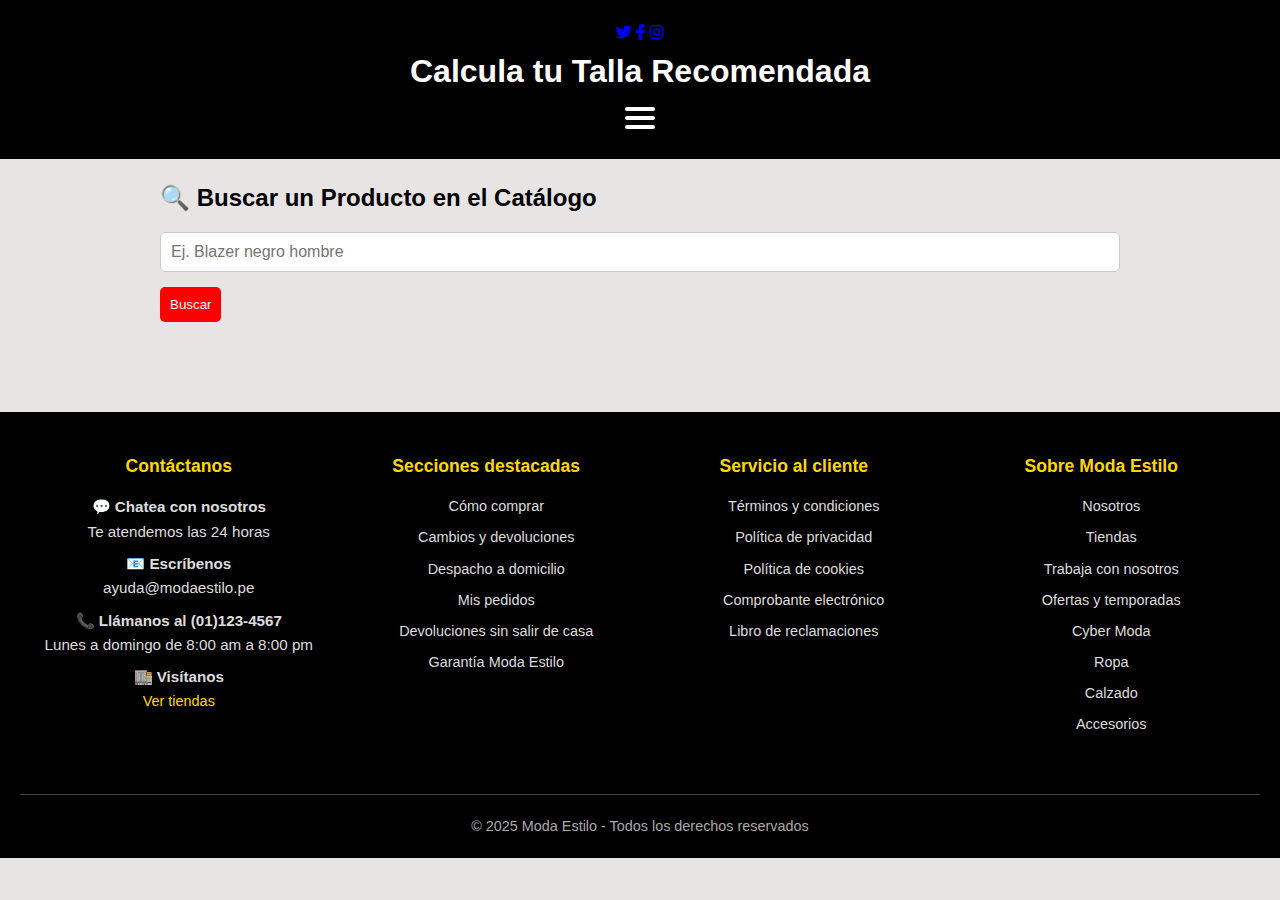
<file: Pagina10.html>
<!DOCTYPE html>
<html lang="es">
<head>
  <meta charset="UTF-8" />
  <meta name="viewport" content="width=device-width, initial-scale=1.0" />
  <title>Calcula tu Talla - Moda Estilo</title>
  <link rel="stylesheet" href="Estilos/estilos7.css" />
  <link rel="stylesheet" href="Estilos/estilo6.css" />
  <link rel="stylesheet" href="Estilos/estilos1.css" />

  <link rel="stylesheet" href="https://cdnjs.cloudflare.com/ajax/libs/font-awesome/6.0.0/css/all.min.css" />
</head>
<body>

  <header>
    <div class="redes-sociales">
      <a href="https://twitter.com" target="_blank" title="Twitter"><i class="fab fa-twitter"></i></a>
      <a href="https://facebook.com" target="_blank" title="Facebook"><i class="fab fa-facebook-f"></i></a>
      <a href="https://instagram.com" target="_blank" title="Instagram"><i class="fab fa-instagram"></i></a>
    </div>
    <h1>Calcula tu Talla Recomendada</h1>
<div class="menu-toggle" id="menu-toggle">
  <span></span>
  <span></span>
  <span></span>
</div>

<nav id="menu" class="menu">
  <ul>
    <li><a href="index.html">inicio</a></li>
    <li><a href="Pagina2.html">Catálogo de Ropa</a></li>
    <li><a href="Pagina3.html">Contacto</a></li>
    <li><a href="Pagina4.html">Reclamos</a></li>
    <li><a href="Pagina5.html">Multimedia</a></li>
    <li><a href="Pagina6.html">Temporadas</a></li>
    <li><a href="Pagina7.html">Ubícanos</a></li>
    <li><a href="Pagina8.html">Nosotros</a></li>
    <li><a href="Pagina9.html">Venta</a></li>
    <li><a href="Pagina10.html">Calcula tu Talla</a></li>
    <li><a href="Pagina11.html">Método de Pago</a></li>
    <li><a href="Pagina12.html">Testimonios</a></li>
  </ul>
</nav>

  </header>

  <main>
    
    <section>
      <h2>🔍 Buscar un Producto en el Catálogo</h2>
      <input type="text" id="buscarProducto" placeholder="Ej. Blazer negro hombre" />
      <button onclick="buscarProducto()">Buscar</button>
      <div id="resultadoBusqueda"></div>
    </section>

    
    <section id="seccionTalla" style="display:none;">
      <h2>👤 Tus Datos</h2>
      <form id="formTalla">
        <label for="sexo">Sexo:</label>
        <select id="sexo" required>
          <option value="">Selecciona</option>
          <option value="hombre">Hombre</option>
          <option value="mujer">Mujer</option>
        </select>

        <label for="estatura">Estatura (cm):</label>
        <input type="number" id="estatura" min="100" max="250" required placeholder="Ej. 170" />

        <label for="peso">Peso (kg):</label>
        <input type="number" id="peso" min="30" max="200" required placeholder="Ej. 70" />

        <button type="button" onclick="calcularTalla()">Calcular Talla</button>
      </form>

      <div id="resultado"></div>
    </section>
  </main>

  <footer class="footer-modaestilo">
    <div class="footer-container">
      <div class="footer-col">
        <h3>Contáctanos</h3>
        <p>💬 <strong>Chatea con nosotros</strong><br>Te atendemos las 24 horas</p>
        <p>📧 <strong>Escríbenos</strong><br>ayuda@modaestilo.pe</p>
        <p>📞 <strong>Llámanos al (01)123-4567</strong><br>Lunes a domingo de 8:00 am a 8:00 pm</p>
        <p>🏬 <strong>Visítanos</strong><br><a href="#" style="color: #ffd700;">Ver tiendas</a></p>
      </div>

      <div class="footer-col">
        <h3>Secciones destacadas</h3>
        <ul>
          <li><a href="#">Cómo comprar</a></li>
          <li><a href="#">Cambios y devoluciones</a></li>
          <li><a href="#">Despacho a domicilio</a></li>
          <li><a href="#">Mis pedidos</a></li>
          <li><a href="#">Devoluciones sin salir de casa</a></li>
          <li><a href="#">Garantía Moda Estilo</a></li>
        </ul>
      </div>

      <div class="footer-col">
        <h3>Servicio al cliente</h3>
        <ul>
          <li><a href="#">Términos y condiciones</a></li>
          <li><a href="#">Política de privacidad</a></li>
          <li><a href="#">Política de cookies</a></li>
          <li><a href="#">Comprobante electrónico</a></li>
          <li><a href="#">Libro de reclamaciones</a></li>
        </ul>
      </div>

      <div class="footer-col">
        <h3>Sobre Moda Estilo</h3>
        <ul>
          <li><a href="#">Nosotros</a></li>
          <li><a href="#">Tiendas</a></li>
          <li><a href="#">Trabaja con nosotros</a></li>
          <li><a href="#">Ofertas y temporadas</a></li>
          <li><a href="#">Cyber Moda</a></li>
          <li><a href="#">Ropa</a></li>
          <li><a href="#">Calzado</a></li>
          <li><a href="#">Accesorios</a></li>
        </ul>
      </div>
    </div>
    <p class="footer-copy">&copy; 2025 Moda Estilo - Todos los derechos reservados</p>
  </footer>

  <script src="JavaScript/java3.js"></script>
<script src="JavaScript/java00.js"></script>

</body>
</html>
</file>
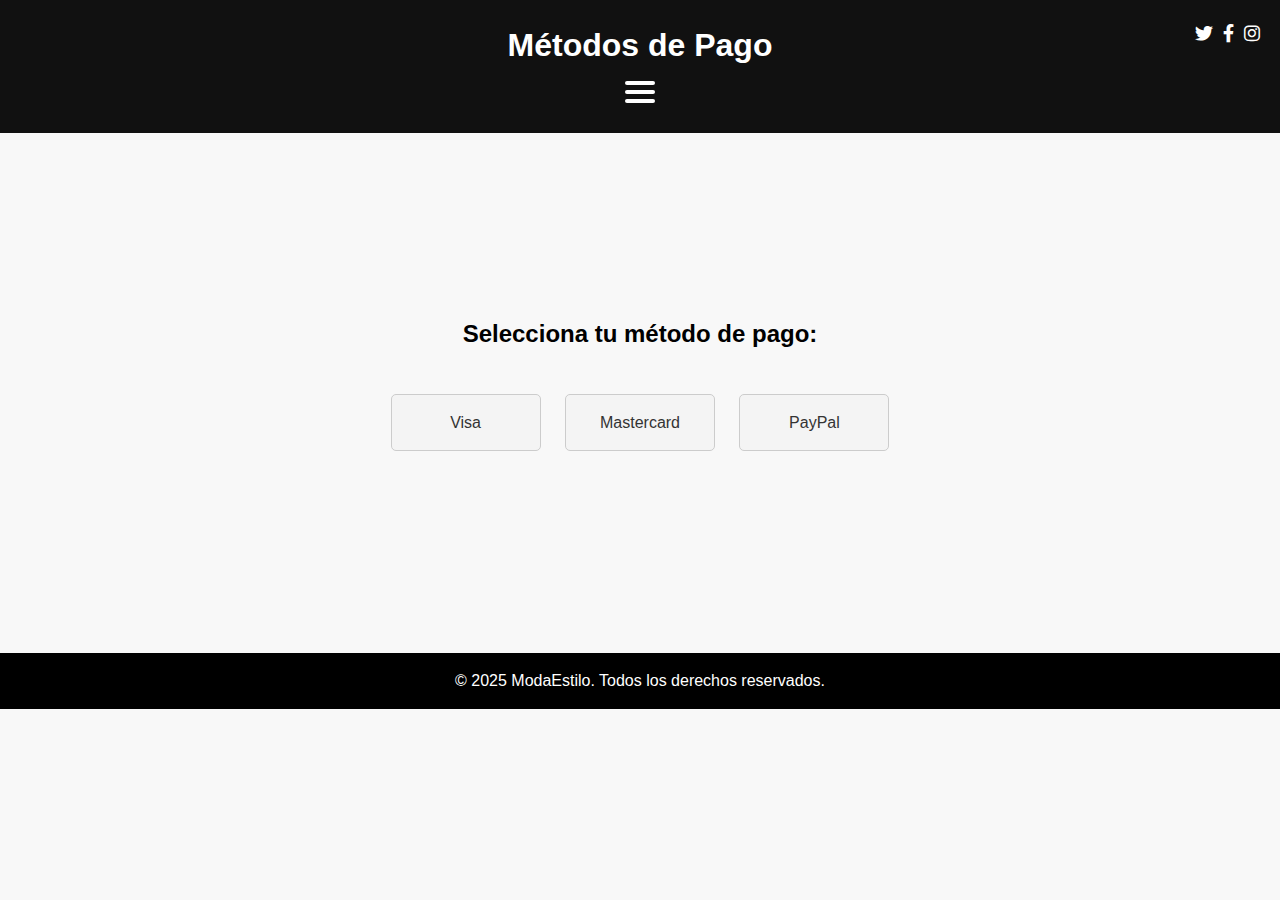
<file: Pagina11.html>
<!DOCTYPE html>
<html lang="es">
<head>
  <meta charset="UTF-8">
  <title>Metodo de Pago</title>
  <link rel="stylesheet" href="Estilos/estilos1.css">
  <link rel="stylesheet" href="Estilos/estilo6.css">
  <link rel="stylesheet" href="https://cdnjs.cloudflare.com/ajax/libs/font-awesome/6.0.0/css/all.min.css">
  <link rel="stylesheet" href="Estilos/Nosotros.css" />
  <link rel="stylesheet" href="Estilos/estilos8.css" />
</head>
<body>
  <header>
    <div class="redes-sociales">
      <a href="https://twitter.com" target="_blank" title="Twitter"><i class="fab fa-twitter"></i></a>
      <a href="https://facebook.com" target="_blank" title="Facebook"><i class="fab fa-facebook-f"></i></a>
      <a href="https://instagram.com" target="_blank" title="Instagram"><i class="fab fa-instagram"></i></a>
    </div>
    <h1>Métodos de Pago</h1>
<div class="menu-toggle" id="menu-toggle">
  <span></span>
  <span></span>
  <span></span>
</div>

<nav id="menu" class="menu">
  <ul>
    <li><a href="index.html">inicio</a></li>
    <li><a href="Pagina2.html">Catálogo de Ropa</a></li>
    <li><a href="Pagina3.html">Contacto</a></li>
    <li><a href="Pagina4.html">Reclamos</a></li>
    <li><a href="Pagina5.html">Multimedia</a></li>
    <li><a href="Pagina6.html">Temporadas</a></li>
    <li><a href="Pagina7.html">Ubícanos</a></li>
    <li><a href="Pagina8.html">Nosotros</a></li>
    <li><a href="Pagina9.html">Venta</a></li>
    <li><a href="Pagina10.html">Calcula tu Talla</a></li>
    <li><a href="Pagina11.html">Método de Pago</a></li>
    <li><a href="Pagina12.html">Testimonios</a></li>
  </ul>
</nav>

  </header>

  <section class="payment-container">
  <h2>Selecciona tu método de pago:</h2>
  <div class="payment-option-container">
    <div class="payment-option" onclick="showForm('visa')">Visa</div>
    <div class="payment-option" onclick="showForm('mastercard')">Mastercard</div>
    <div class="payment-option" onclick="showForm('paypal')">PayPal</div>
  </div>

  <div id="visa-form" class="payment-form">
    <h3>Formulario Visa</h3>
    <input type="text" placeholder="Número de tarjeta" />
    <input type="text" placeholder="Fecha de vencimiento (MM/AA)" />
    <input type="text" placeholder="Código de seguridad (CVV)" />
    <button type="submit">Guardar Visa</button>
  </div>

  <div id="mastercard-form" class="payment-form">
    <h3>Formulario Mastercard</h3>
    <input type="text" placeholder="Número de tarjeta" />
    <input type="text" placeholder="Fecha de vencimiento (MM/AA)" />
    <input type="text" placeholder="Código de seguridad (CVV)" />
    <button type="submit">Guardar Mastercard</button>
  </div>

  <div id="paypal-form" class="payment-form">
    <h3>Formulario PayPal</h3>
    <input type="email" placeholder="Correo electrónico de PayPal" />
    <input type="password" placeholder="Contraseña" />
    <button type="submit">Guardar Paypal</button>
  </div>
</section>


  <footer>
    <p>© 2025 ModaEstilo. Todos los derechos reservados.</p>
  </footer>

  <script src="JavaScript/java4.js"></script>
<script src="JavaScript/java00.js"></script>

</body>
</html>
</file>
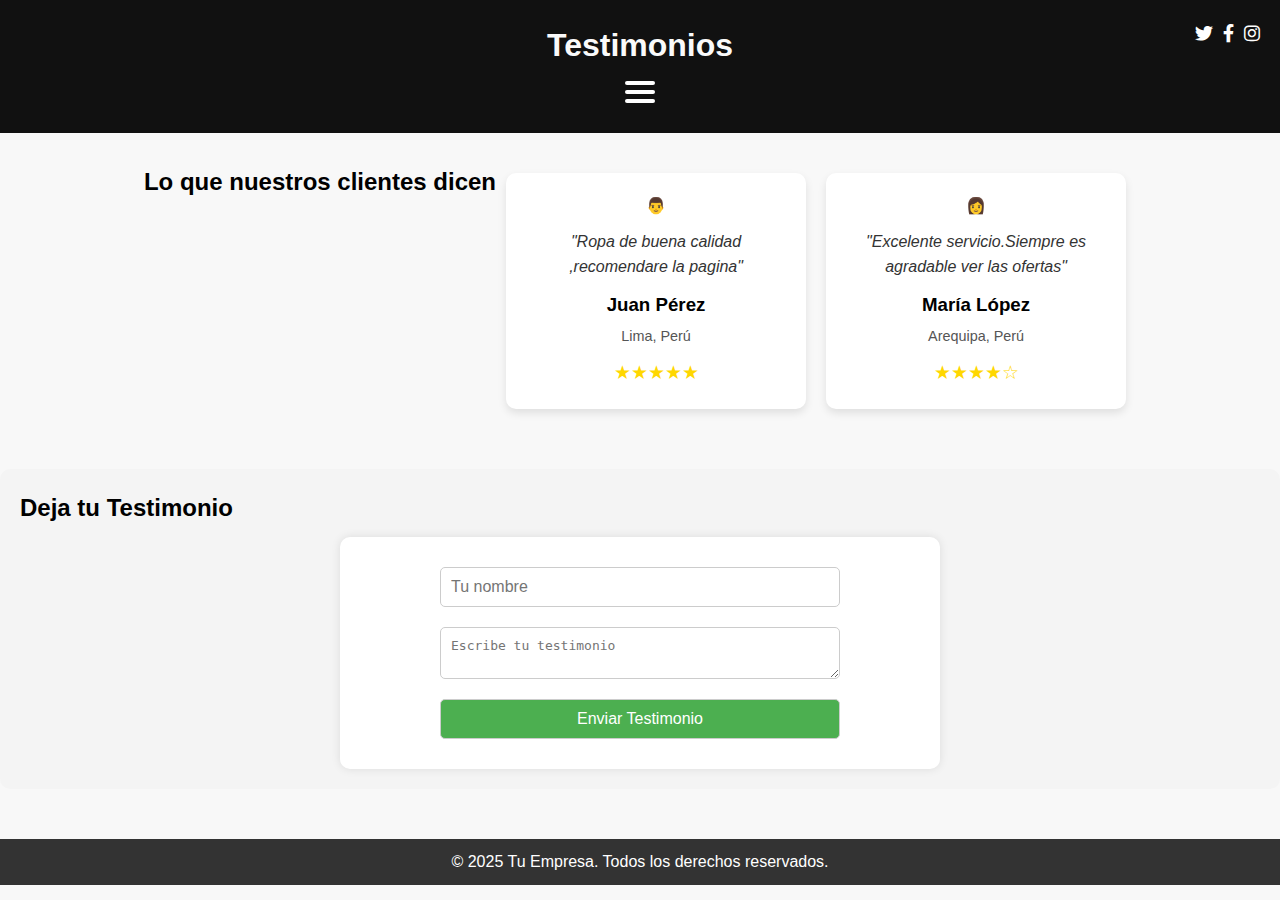
<file: Pagina12.html>
<!DOCTYPE html>
<html lang="es">
<head>
  <meta charset="UTF-8">
  <title>Testimonios</title>
  <link rel="stylesheet" href="Estilos/estilos1.css">
  <link rel="stylesheet" href="Estilos/estilo6.css">
  <link rel="stylesheet" href="https://cdnjs.cloudflare.com/ajax/libs/font-awesome/6.0.0/css/all.min.css">
  <link rel="stylesheet" href="Estilos/Nosotros.css" />
  <link rel="stylesheet" href="Estilos/estilos9.css" />
</head>
<body>
  <header>
    <div class="redes-sociales">
      <a href="https://twitter.com" target="_blank" title="Twitter"><i class="fab fa-twitter"></i></a>
      <a href="https://facebook.com" target="_blank" title="Facebook"><i class="fab fa-facebook-f"></i></a>
      <a href="https://instagram.com" target="_blank" title="Instagram"><i class="fab fa-instagram"></i></a>
    </div>
    <h1>Testimonios</h1>
<div class="menu-toggle" id="menu-toggle">
  <span></span>
  <span></span>
  <span></span>
</div>

<nav id="menu" class="menu">
  <ul>
    <li><a href="index.html">inicio</a></li>
    <li><a href="Pagina2.html">Catálogo de Ropa</a></li>
    <li><a href="Pagina3.html">Contacto</a></li>
    <li><a href="Pagina4.html">Reclamos</a></li>
    <li><a href="Pagina5.html">Multimedia</a></li>
    <li><a href="Pagina6.html">Temporadas</a></li>
    <li><a href="Pagina7.html">Ubícanos</a></li>
    <li><a href="Pagina8.html">Nosotros</a></li>
    <li><a href="Pagina9.html">Venta</a></li>
    <li><a href="Pagina10.html">Calcula tu Talla</a></li>
    <li><a href="Pagina11.html">Método de Pago</a></li>
    <li><a href="Pagina12.html">Testimonios</a></li>
  </ul>
</nav>

  </header>

  <section class="testimonios">
    <h2>Lo que nuestros clientes dicen</h2>
    <div class="testimonio">
      👨
      <p class="testimonial-text">"Ropa de buena calidad ,recomendare la pagina"</p>
      <h3 class="testimonial-name">Juan Pérez</h3>
      <p class="testimonial-location">Lima, Perú</p>
      <div class="testimonial-rating">
        ★★★★★
      </div>
    </div>

    <div class="testimonio">
      👩
      <p class="testimonial-text">"Excelente servicio.Siempre es agradable ver las ofertas"</p>
      <h3 class="testimonial-name">María López</h3>
      <p class="testimonial-location">Arequipa, Perú</p>
      <div class="testimonial-rating">
        ★★★★☆
      </div>
    </div>

    
  </section>

  <section class="submit-testimonial">
    <h2>Deja tu Testimonio</h2>
    <form id="testimonial-form">
      <input type="text" id="name" name="name" placeholder="Tu nombre" required>
      <textarea id="testimonial" name="testimonial" placeholder="Escribe tu testimonio" required></textarea>
      <input type="submit" value="Enviar Testimonio">
    </form>
  </section>

  <footer>
    <p>© 2025 Tu Empresa. Todos los derechos reservados.</p>
  </footer>

  <script src="JavaScript/java5.js"></script>
<script src="JavaScript/java00.js"></script>

</body>
</html>
</file>
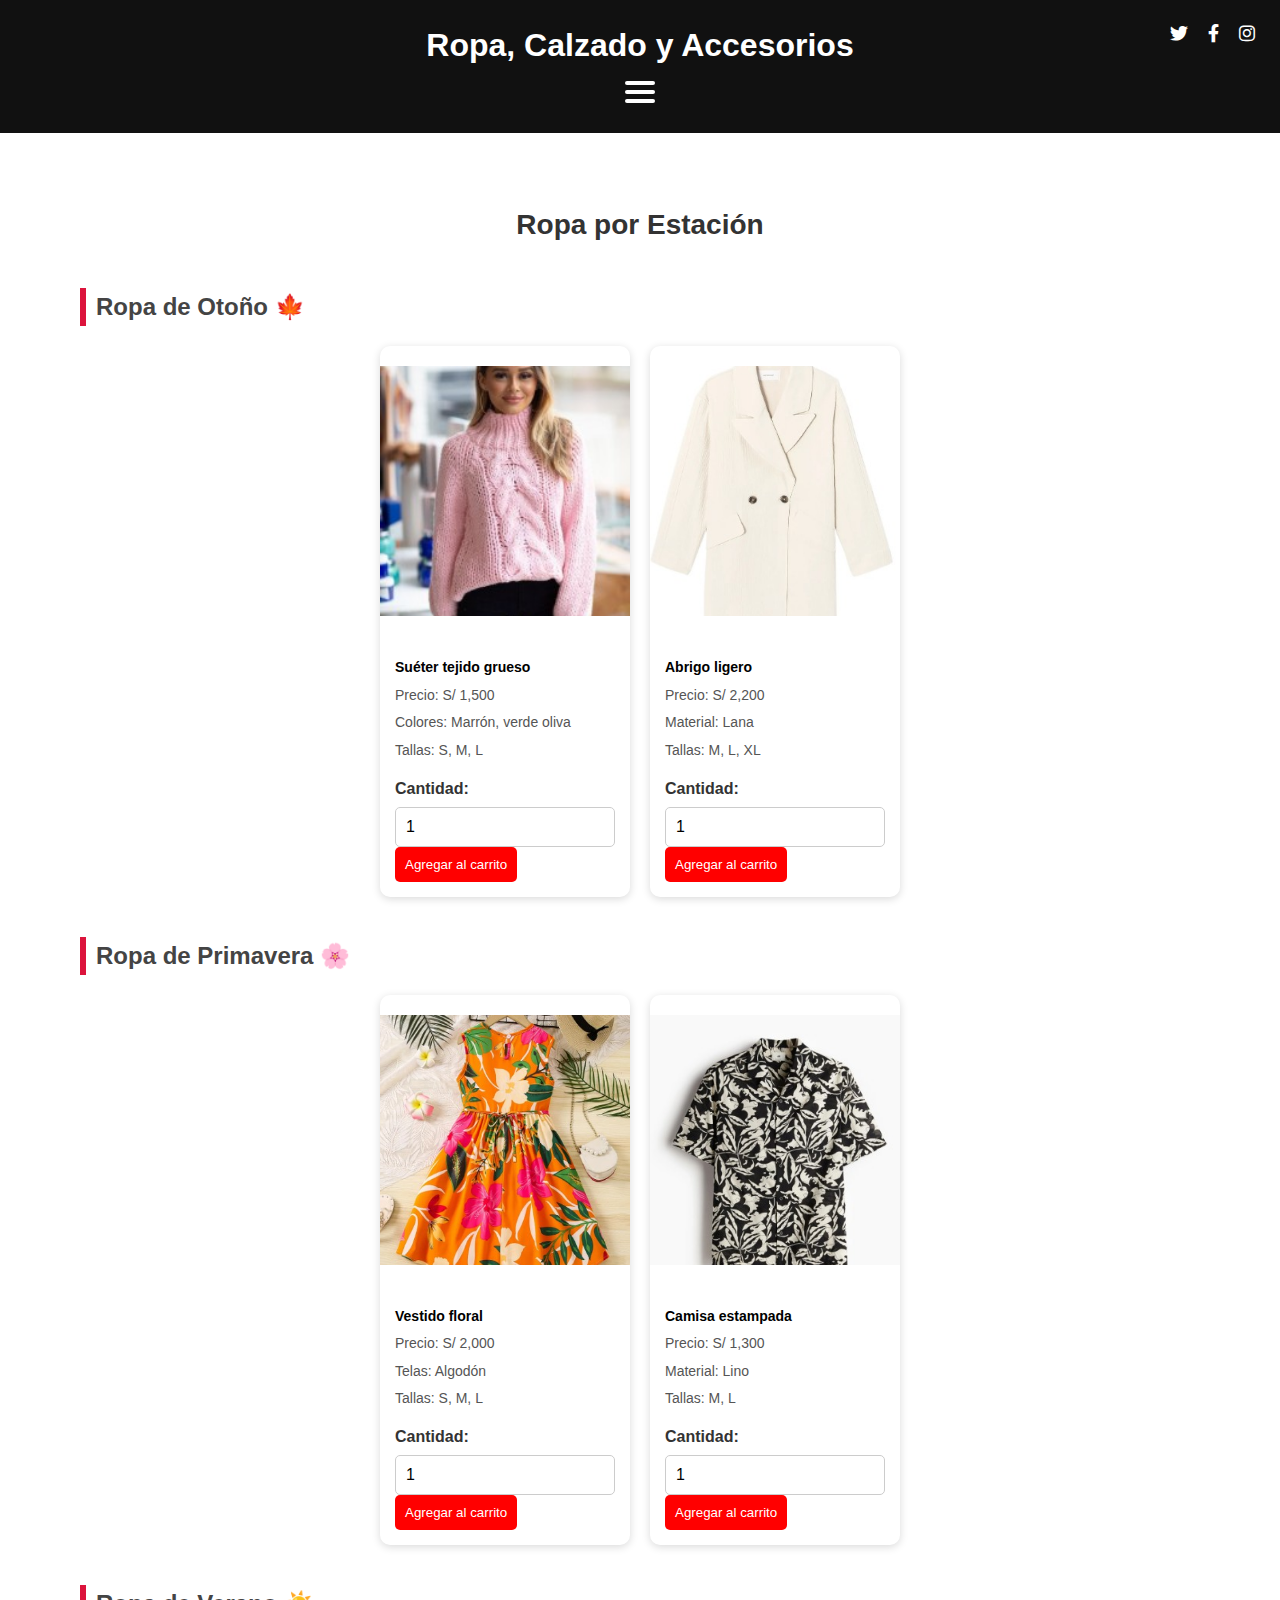
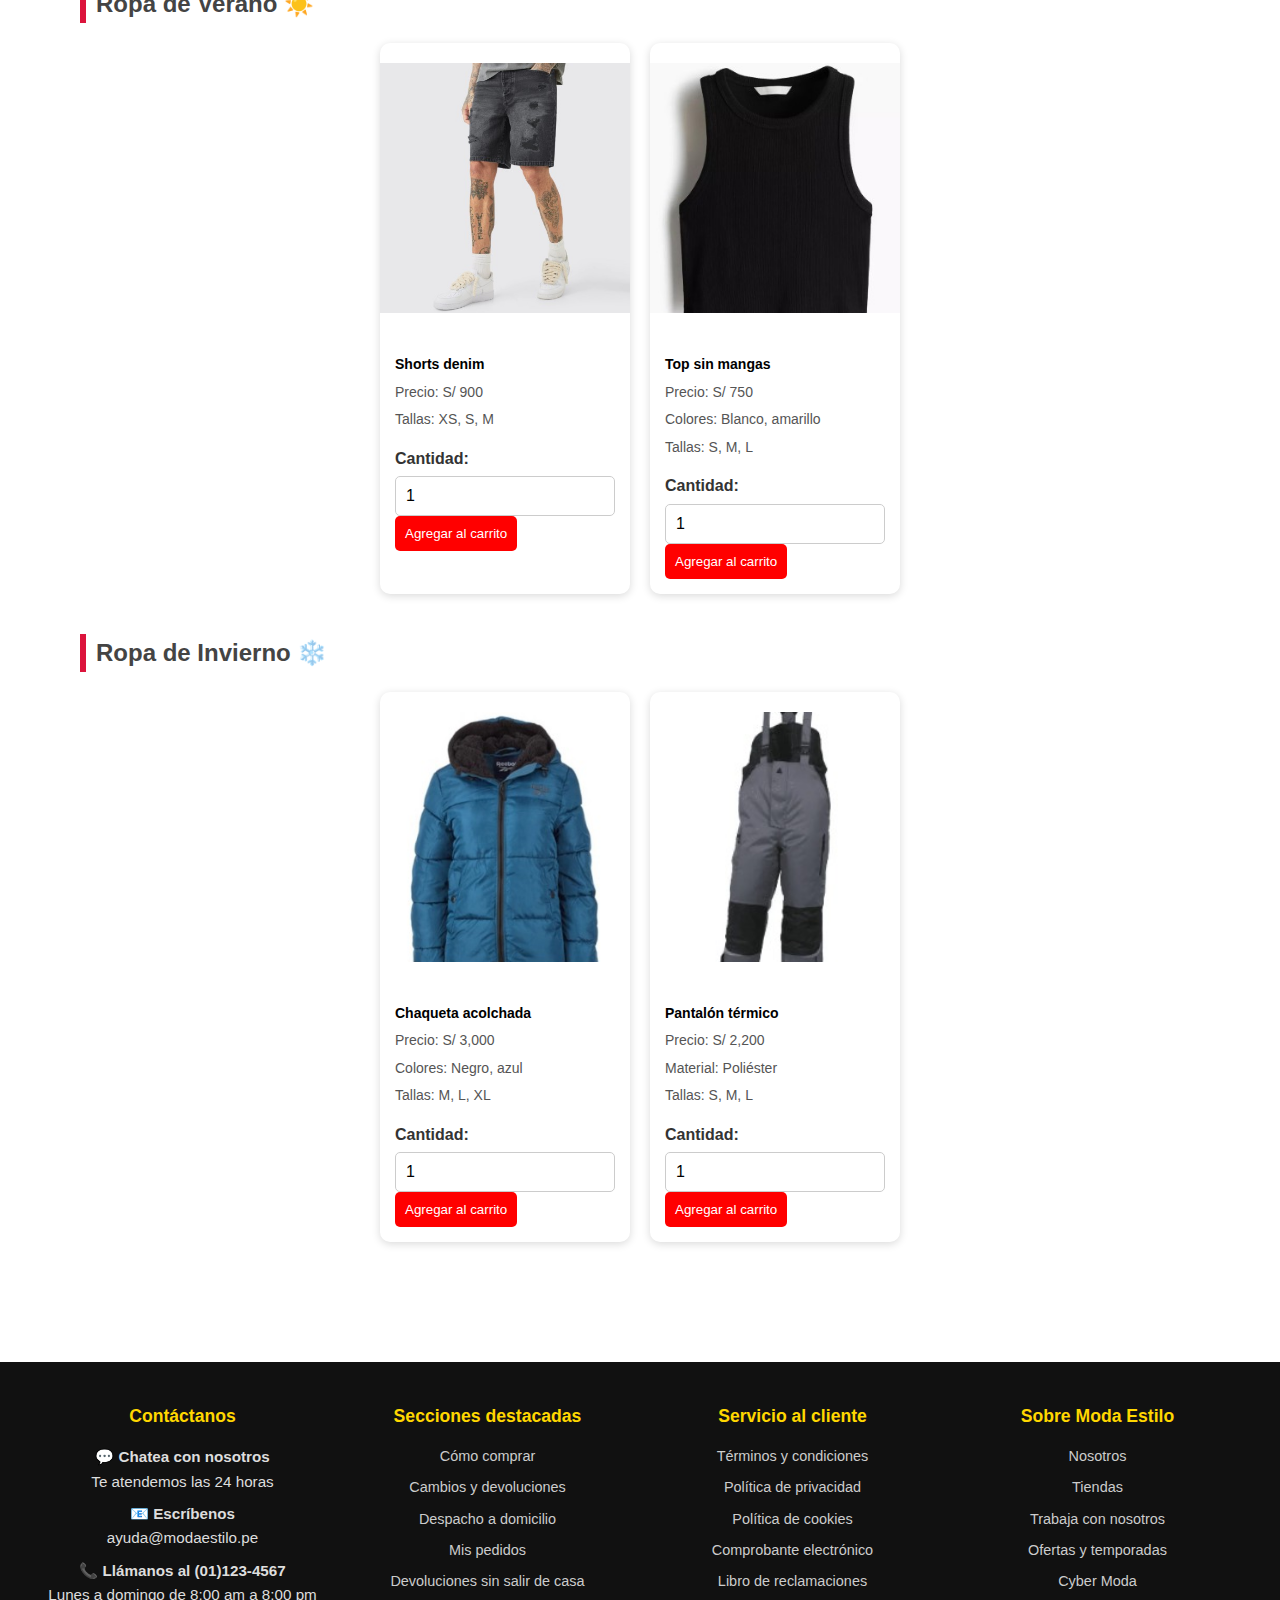
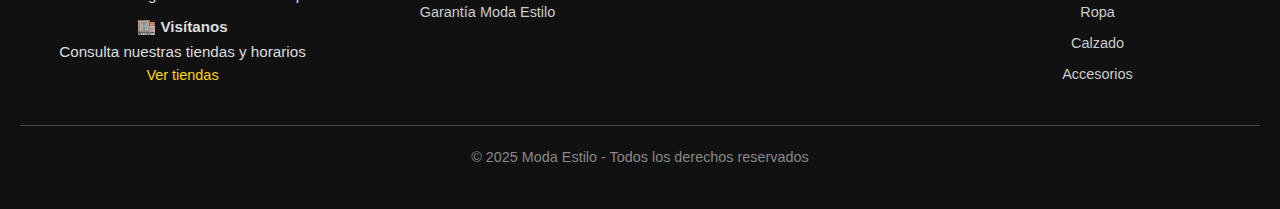
<file: Pagina6.html>
<!DOCTYPE html>
<html lang="es">
<head>
  <meta charset="UTF-8">
  <title>Ropa por Estación - ModaEstilo</title>
  <link rel="stylesheet" href="Estilos/estilos1.css">
  <link rel="stylesheet" href="Estilos/style.css">
  <link rel="stylesheet" href="Estilos/estilo6.css">
  <link rel="stylesheet" href="https://cdnjs.cloudflare.com/ajax/libs/font-awesome/6.0.0/css/all.min.css">
  <link rel="stylesheet" href="Estilos/Nosotros.css" />
</head>
<body>
  <header>
    <div class="redes-sociales">
  <a href="https://twitter.com" target="_blank" title="Twitter"><i class="fab fa-twitter"></i></a>
  <a href="https://facebook.com" target="_blank" title="Facebook"><i class="fab fa-facebook-f"></i></a>
  <a href="https://instagram.com" target="_blank" title="Instagram"><i class="fab fa-instagram"></i></a>
</div>

    <h1>Ropa, Calzado y Accesorios</h1>
<div class="menu-toggle" id="menu-toggle">
  <span></span>
  <span></span>
  <span></span>
</div>

<nav id="menu" class="menu">
  <ul>
    <li><a href="index.html">inicio</a></li>
    <li><a href="Pagina2.html">Catálogo de Ropa</a></li>
    <li><a href="Pagina3.html">Contacto</a></li>
    <li><a href="Pagina4.html">Reclamos</a></li>
    <li><a href="Pagina5.html">Multimedia</a></li>
    <li><a href="Pagina6.html">Temporadas</a></li>
    <li><a href="Pagina7.html">Ubícanos</a></li>
    <li><a href="Pagina8.html">Nosotros</a></li>
    <li><a href="Pagina9.html">Venta</a></li>
    <li><a href="Pagina10.html">Calcula tu Talla</a></li>
    <li><a href="Pagina11.html">Método de Pago</a></li>
    <li><a href="Pagina12.html">Testimonios</a></li>
  </ul>
</nav>

  </header>

  <main>
  <h2 class="animar-titulo">Ropa por Estación</h2>
  <section class="categoria">
    <h2 class="categoria-titulo">Ropa de Otoño 🍁</h2>
    <div class="productos">
      <div class="card">
        <img src="Imagenes3/otoño.jpg" alt="">
        <div class="card-content">
          <p  class="nombre"><strong>Suéter tejido grueso</strong></p>
          <p class="precio">Precio: S/ 1,500</p>
          <p>Colores: Marrón, verde oliva</p>
          <p>Tallas: S, M, L</p>
           <label>Cantidad:</label>
          <input type="number" class="cantidad" value="1" min="1">
          <button class="agregar-carrito">Agregar al carrito</button>
        </div>
      </div>
      <div class="card">
        <img src="Imagenes3/otoño2.jpg" alt="">
        <div class="card-content">
          <p class="nombre"><strong>Abrigo ligero</strong></p>
          <p class="precio">Precio: S/ 2,200</p>
          <p>Material: Lana</p>
          <p>Tallas: M, L, XL</p>
           <label>Cantidad:</label>
          <input type="number" class="cantidad" value="1" min="1">
          <button class="agregar-carrito">Agregar al carrito</button>
        </div>
      </div>
    </div>
  </section>
  <section class="categoria">
    <h2 class="categoria-titulo">Ropa de Primavera 🌸</h2>
    <div class="productos">
      <div class="card">
        <img src="Imagenes3/primavera.jpg" alt="">
        <div class="card-content">
          <p class="nombre"><strong>Vestido floral</strong></p>
          <p class="precio">Precio: S/ 2,000</p>
          <p>Telas: Algodón</p>
          <p>Tallas: S, M, L</p>
           <label>Cantidad:</label>
          <input type="number" class="cantidad" value="1" min="1">
          <button class="agregar-carrito">Agregar al carrito</button>
        </div>
      </div>
      <div class="card">
        <img src="Imagenes3/primavera2.jpg" alt="">
        <div class="card-content">
          <p class="nombre"><strong>Camisa estampada</strong></p>
          <p class="precio">Precio: S/ 1,300</p>
          <p>Material: Lino</p>
          <p>Tallas: M, L</p>
           <label>Cantidad:</label>
          <input type="number" class="cantidad" value="1" min="1">
          <button class="agregar-carrito">Agregar al carrito</button>
        </div>
      </div>
    </div>
  </section>
  <section class="categoria">
    <h2 class="categoria-titulo">Ropa de Verano ☀️</h2>
    <div class="productos">
      <div class="card">
        <img src="Imagenes3/verano.jpg" alt="">
        <div class="card-content">
          <p class="nombre"><strong>Shorts denim</strong></p>
          <p class="precio">Precio: S/ 900</p>
          <p>Tallas: XS, S, M</p>
           <label>Cantidad:</label>
          <input type="number" class="cantidad" value="1" min="1">
          <button class="agregar-carrito">Agregar al carrito</button>
        </div>
      </div>
      <div class="card">
        <img src="Imagenes3/verano2.jpg" alt="">
        <div class="card-content">
          <p class="nombre"><strong>Top sin mangas</strong></p>
          <p class="precio">Precio: S/ 750</p>
          <p>Colores: Blanco, amarillo</p>
          <p>Tallas: S, M, L</p>
           <label>Cantidad:</label>
          <input type="number" class="cantidad" value="1" min="1">
          <button class="agregar-carrito">Agregar al carrito</button>
        </div>
      </div>
    </div>
  </section>

  <section class="categoria">
    <h2 class="categoria-titulo">Ropa de Invierno ❄️</h2>
    <div class="productos">
      <div class="card">
        <img src="Imagenes3/invierno.jpg" alt="">
        <div class="card-content">
          <p class="nombre"><strong>Chaqueta acolchada</strong></p>
          <p class="precio">Precio: S/ 3,000</p>
          <p>Colores: Negro, azul</p>
          <p>Tallas: M, L, XL</p>
           <label>Cantidad:</label>
          <input type="number" class="cantidad" value="1" min="1">
          <button class="agregar-carrito">Agregar al carrito</button>
        </div>
      </div>
      <div class="card">
        <img src="Imagenes3/invierno2.jpg" alt="">
        <div class="card-content">
          <p class="nombre"><strong>Pantalón térmico</strong></p>
          <p class="precio">Precio: S/ 2,200</p>
          <p>Material: Poliéster</p>
          <p>Tallas: S, M, L</p>
          <label>Cantidad:</label>
          <input type="number" class="cantidad" value="1" min="1">
          <button class="agregar-carrito">Agregar al carrito</button>
        </div>
      </div>
    </div>
  </section>
</main>
  <footer class="footer-modaestilo">
  <div class="footer-container">
    <div class="footer-col">
      <h3>Contáctanos</h3>
      <p>💬 <strong>Chatea con nosotros</strong><br>Te atendemos las 24 horas</p>
      <p>📧 <strong>Escríbenos</strong><br>ayuda@modaestilo.pe</p>
      <p>📞 <strong>Llámanos al (01)123-4567</strong><br>Lunes a domingo de 8:00 am a 8:00 pm</p>
      <p>🏬 <strong>Visítanos</strong><br>Consulta nuestras tiendas y horarios<br><a href="#" style="color: #ffd700;">Ver tiendas</a></p>
    </div>

    <div class="footer-col">
      <h3>Secciones destacadas</h3>
      <ul>
        <li><a href="#">Cómo comprar</a></li>
        <li><a href="#">Cambios y devoluciones</a></li>
        <li><a href="#">Despacho a domicilio</a></li>
        <li><a href="#">Mis pedidos</a></li>
        <li><a href="#">Devoluciones sin salir de casa</a></li>
        <li><a href="#">Garantía Moda Estilo</a></li>
      </ul>
    </div>

    <div class="footer-col">
      <h3>Servicio al cliente</h3>
      <ul>
        <li><a href="#">Términos y condiciones</a></li>
        <li><a href="#">Política de privacidad</a></li>
        <li><a href="#">Política de cookies</a></li>
        <li><a href="#">Comprobante electrónico</a></li>
        <li><a href="#">Libro de reclamaciones</a></li>
      </ul>
    </div>

    <div class="footer-col">
      <h3>Sobre Moda Estilo</h3>
      <ul>
        <li><a href="#">Nosotros</a></li>
        <li><a href="#">Tiendas</a></li>
        <li><a href="#">Trabaja con nosotros</a></li>
        <li><a href="#">Ofertas y temporadas</a></li>
        <li><a href="#">Cyber Moda</a></li>
        <li><a href="#">Ropa</a></li>
        <li><a href="#">Calzado</a></li>
        <li><a href="#">Accesorios</a></li>
      </ul>
    </div>
  </div>
  <p class="footer-copy">&copy; 2025 Moda Estilo - Todos los derechos reservados</p>
</footer>
<script src="JavaScript/java.js"></script>
<script src="JavaScript/java00.js"></script>

</body>
</html>
</file>
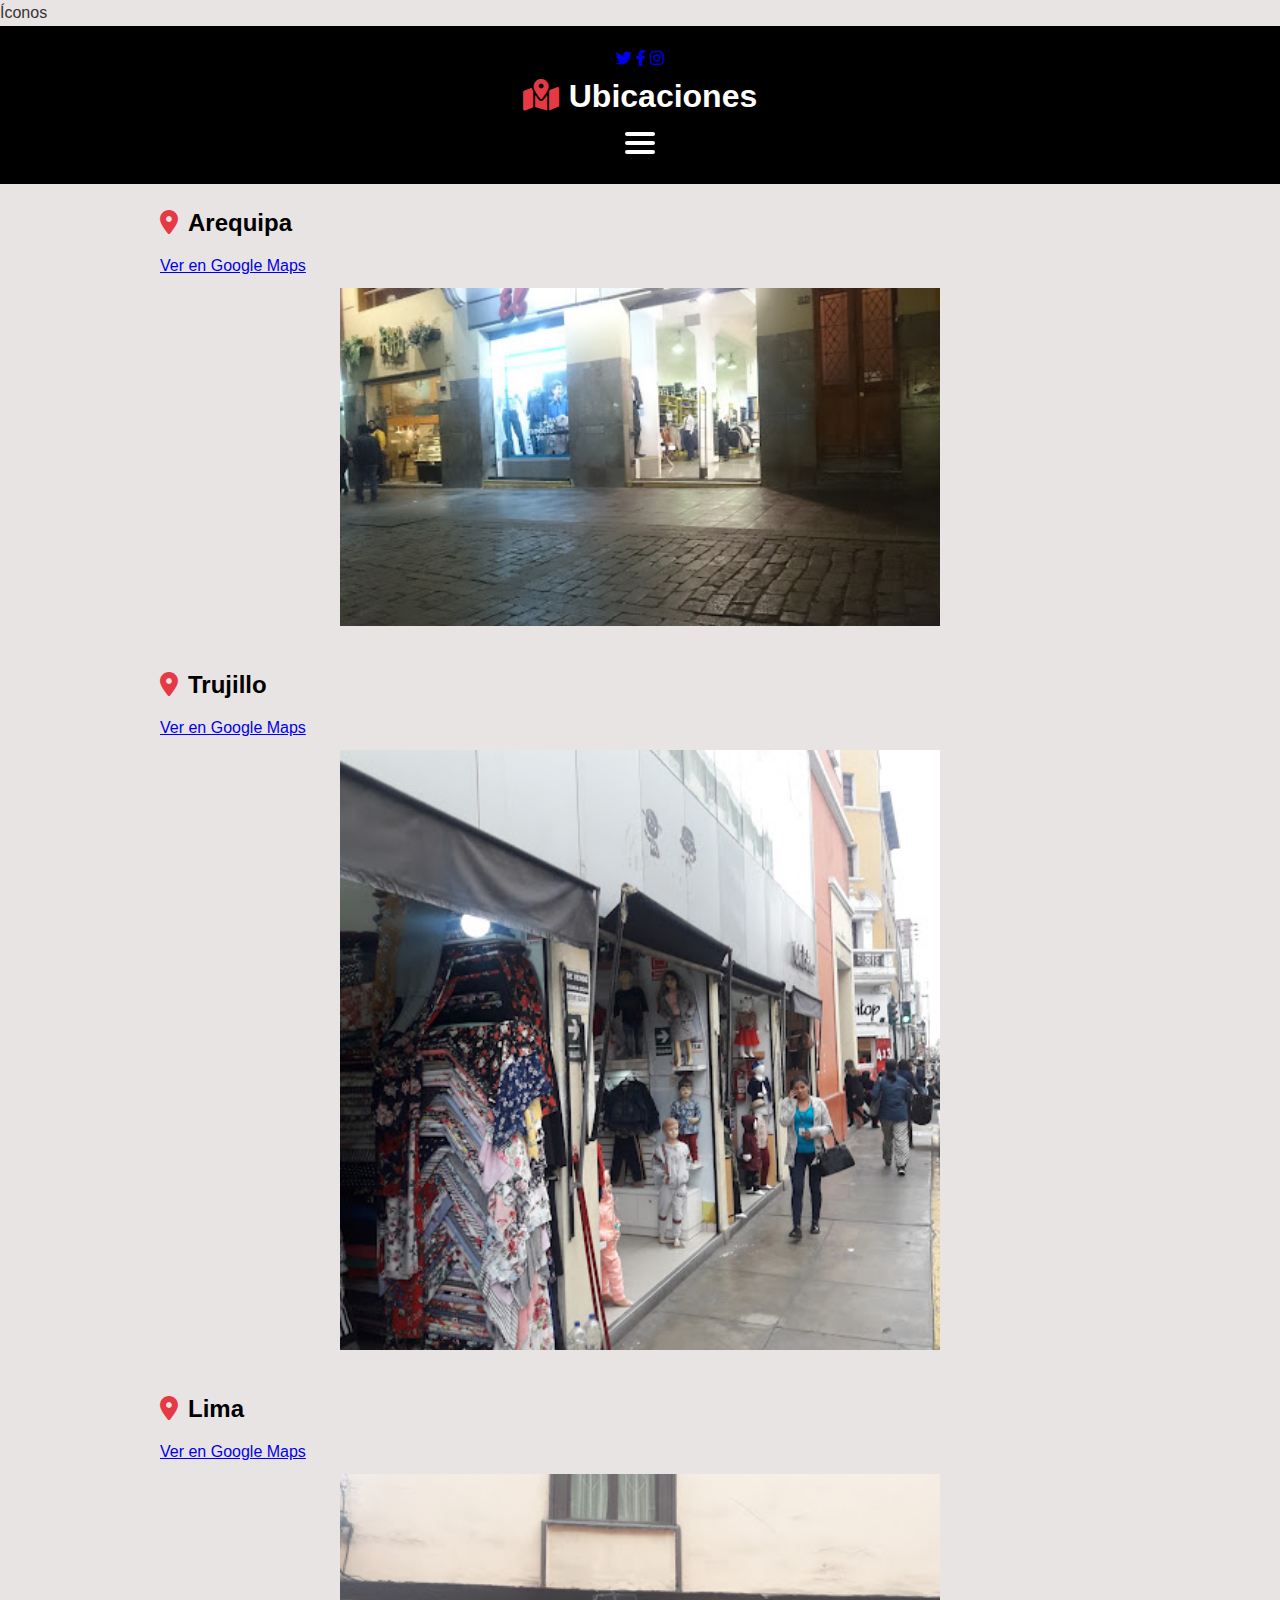
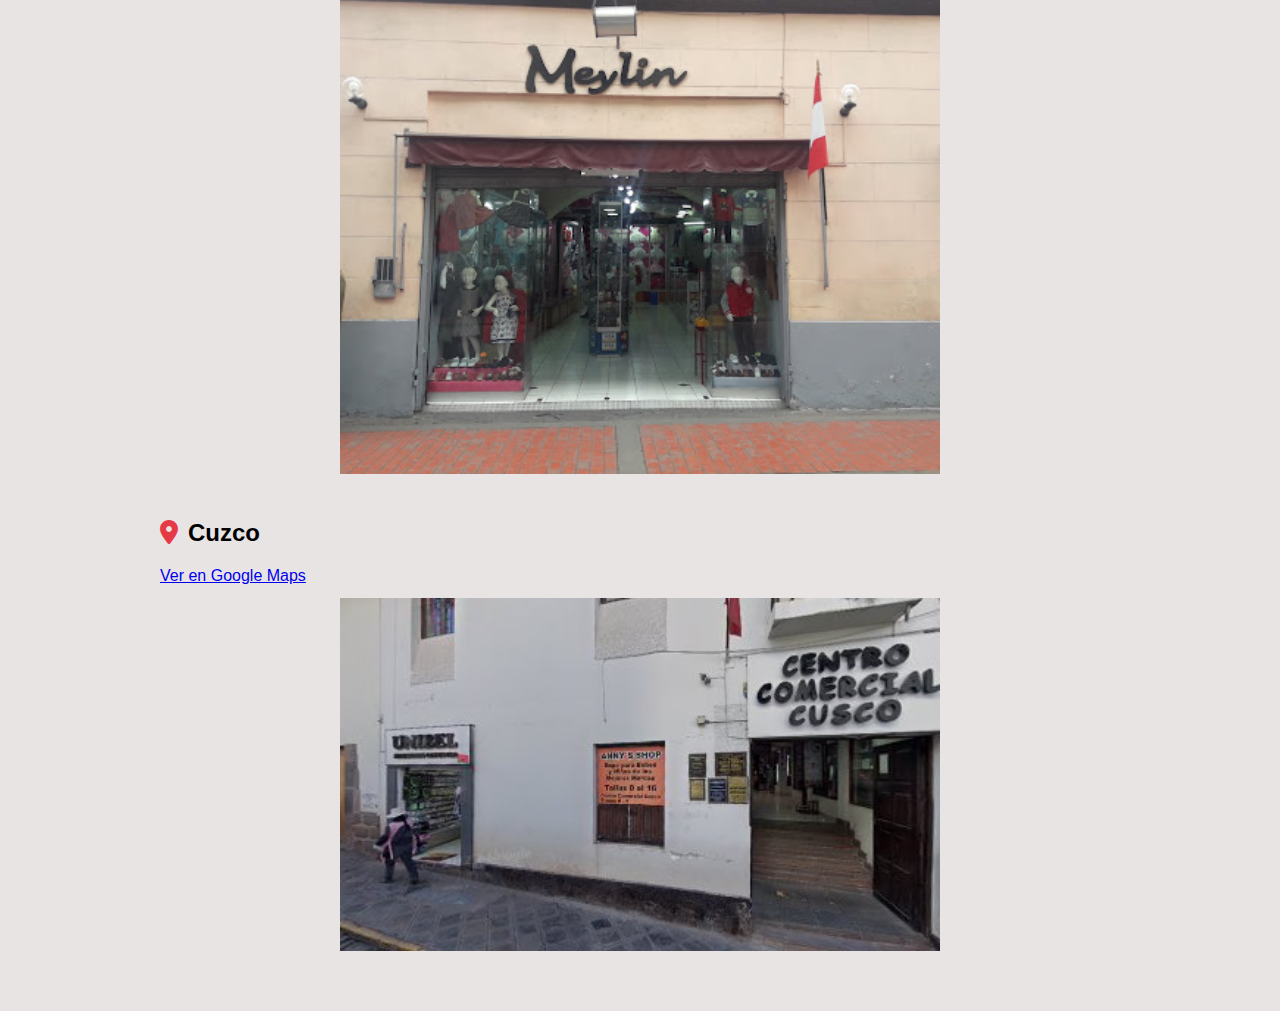
<file: Pagina7.html>
<!DOCTYPE html>
<html lang="es">
<head>
  <meta charset="UTF-8">
  <title>Ubicaciones</title>
  <meta name="viewport" content="width=device-width, initial-scale=1.0">
  
  Íconos
  <link rel="stylesheet" href="https://cdnjs.cloudflare.com/ajax/libs/font-awesome/6.0.0/css/all.min.css">
  <link rel="stylesheet" href="Estilos/estilos1.css">

  <style>
    body {
      font-family: 'Roboto', sans-serif;
    }

    section {
      margin-bottom: 40px;
    }

    section img {
      width: 100%;
      max-width: 600px;
      margin-top: 10px;
    }

    .icono {
      color: #e63946;
      margin-right: 10px;
    }
  </style>
  <link rel="stylesheet" href="https://cdnjs.cloudflare.com/ajax/libs/font-awesome/6.0.0/css/all.min.css">

</head>
<body>
  <header>
    <div class="redes-sociales">
  <a href="https://twitter.com" target="_blank" title="Twitter"><i class="fab fa-twitter"></i></a>
  <a href="https://facebook.com" target="_blank" title="Facebook"><i class="fab fa-facebook-f"></i></a>
  <a href="https://instagram.com" target="_blank" title="Instagram"><i class="fab fa-instagram"></i></a>
</div>

    <h1><i class="fas fa-map-marked-alt icono"></i>Ubicaciones</h1>
<div class="menu-toggle" id="menu-toggle">
  <span></span>
  <span></span>
  <span></span>
</div>

<nav id="menu" class="menu">
  <ul>
    <li><a href="index.html">inicio</a></li>
    <li><a href="Pagina2.html">Catálogo de Ropa</a></li>
    <li><a href="Pagina3.html">Contacto</a></li>
    <li><a href="Pagina4.html">Reclamos</a></li>
    <li><a href="Pagina5.html">Multimedia</a></li>
    <li><a href="Pagina6.html">Temporadas</a></li>
    <li><a href="Pagina7.html">Ubícanos</a></li>
    <li><a href="Pagina8.html">Nosotros</a></li>
    <li><a href="Pagina9.html">Venta</a></li>
    <li><a href="Pagina10.html">Calcula tu Talla</a></li>
    <li><a href="Pagina11.html">Método de Pago</a></li>
    <li><a href="Pagina12.html">Testimonios</a></li>
  </ul>
</nav>

  </header>

  <main>
    <section>
      <h2><i class="fas fa-location-dot icono"></i>Arequipa</h2>
      <a href="https://www.google.com/maps?q=@-16.3985364,-71.5355196" target="_blank">Ver en Google Maps</a>
      <img src="imagenes4/arequipa.jpg" alt="Arequipa">
    </section>

    <section>
      <h2><i class="fas fa-location-dot icono"></i>Trujillo</h2>
      <a href="https://www.google.com/maps?q=-8.1128073,-79.0241388" target="_blank">Ver en Google Maps</a>
      <img src="imagenes4/trujillo.jpg" alt="Trujillo">
    </section>

    <section>
      <h2><i class="fas fa-location-dot icono"></i>Lima</h2>
      <a href="https://www.google.com/maps?q=-12.0841024,-77.0821417" target="_blank">Ver en Google Maps</a>
      <img src="imagenes4/lima.jpg" alt="Lima">
    </section>

    <section>
      <h2><i class="fas fa-location-dot icono"></i>Cuzco</h2>
      <a href="https://www.google.com/maps?q=-13.518035,-71.9990374" target="_blank">Ver en Google Maps</a>
      <img src="imagenes4/cuzco.jpg" alt="Cuzco">
    </section>
  </main>
<script src="JavaScript/java00.js"></script>
</body>
</html>
</file>
<file: Estilos/estilos7.css>
body {
  font-family: 'Segoe UI', sans-serif;
  background-color: #f8f8f8;
  margin: 0;
  color: #333;
}

header {
  background-color: #222;
  color: white;
  padding: 20px;
  text-align: center;
}

main {
  padding: 30px 20px;
  max-width: 900px;
  margin: auto;
}

form {
  background: #fff;
  padding: 20px;
  border-radius: 8px;
  box-shadow: 0 0 12px rgba(0,0,0,0.1);
  margin-bottom: 40px;
}

form label {
  display: block;
  margin-top: 12px;
  font-weight: bold;
}

form input,
form select {
  width: 100%;
  padding: 10px;
  margin-top: 5px;
  border-radius: 5px;
  border: 1px solid #ccc;
}

form button,
button {
  margin-top: 15px;
  background-color: #222;
  color: white;
  padding: 10px 25px;
  border: none;
  border-radius: 5px;
  cursor: pointer;
}

form button:hover,
button:hover {
  background-color: #444;
}

#resultado,
#resultadoBusqueda {
  margin-top: 20px;
  font-size: 1.1rem;
}

.footer-modaestilo {
  background-color: #111;
  color: #fff;
  padding: 40px 20px;
}

.footer-container {
  display: flex;
  flex-wrap: wrap;
  justify-content: space-between;
  max-width: 1100px;
  margin: auto;
}

.footer-col {
  flex: 1 1 220px;
  margin-bottom: 20px;
}

.footer-col h3 {
  color: #ffd700;
  margin-bottom: 10px;
}

.footer-col a {
  color: #ccc;
  text-decoration: none;
}

.footer-col a:hover {
  color: #ffd700;
  text-decoration: underline;
}

.footer-copy {
  text-align: center;
  color: #999;
  padding-top: 20px;
  font-size: 13px;
  border-top: 1px solid #444;
}
</file>
<file: Estilos/estilo6.css>
.footer-modaestilo {
  background-color: #000;
  color: #fff;
  padding: 40px 20px 20px;
  font-family: Arial, sans-serif;
}

.footer-container {
  display: grid;
  grid-template-columns: repeat(auto-fit, minmax(220px, 1fr));
  gap: 30px;
  max-width: 1200px;
  margin: auto;
}

.footer-col h3 {
  font-size: 1.1em;
  margin-bottom: 15px;
  color: #ffd700;
}

.footer-col p, .footer-col li, .footer-col a {
  font-size: 0.95em;
  color: #ddd;
  text-decoration: none;
  margin-bottom: 8px;
  display: block;
}

.footer-col a:hover {
  color: #ffd700;
}

.footer-copy {
  text-align: center;
  padding-top: 20px;
  font-size: 0.9em;
  color: #aaa;
  border-top: 1px solid #444;
  margin-top: 30px;
}
.sugerencias-container {
  display: flex;
  gap: 20px;
  overflow-x: auto;
  padding: 10px 0;
}

.sugerencia-card {
  min-width: 160px;
  border: 1px solid #ccc;
  border-radius: 10px;
  padding: 10px;
  text-align: center;
  background-color: #fff;
}

.sugerencia-card img {
  max-width: 120px;
  height: auto;
  border-radius: 8px;
}

.sugerencia-card button {
  margin-top: 8px;
  padding: 6px 10px;
  background-color: red;
  color: white;
  border: none;
  border-radius: 5px;
  cursor: pointer;
}
</file>
<file: Estilos/estilos1.css>
* {
  box-sizing: border-box;
  margin: 0;
  padding: 0;
}

body {
  font-family: Arial, sans-serif;
  background-color: #e9e4e4;
  color: #333;
  line-height: 1.6;
}

header {
  background-color: #000;
  color: #fff;
  padding: 20px 0;
  text-align: center;
}

header h1 {
  font-size: 2em;
  margin-bottom: 10px;
}

nav ul {
  list-style: none;
  display: flex;
  justify-content: center;
  gap: 20px;
  padding: 0;
  margin: 10px 0 0;
}

nav ul li a {
  color: #fff;
  text-decoration: none;
  font-weight: bold;
  transition: color 0.3s ease;
}

nav ul li a:hover {
  color: #ffd700;
}

main {
  padding: 20px;
  max-width: 1000px;
  margin: auto;
}

section {
  margin-bottom: 30px;
}

section h2, section h3 {
  color: #000;
  margin-bottom: 10px;
}

ul {
  padding-left: 20px;
  margin-top: 5px;
}

ul li {
  margin-bottom: 5px;
}

form {
  background-color: #fff;
  padding: 20px;
  border-radius: 10px;
  max-width: 600px;
  margin: auto;
  box-shadow: 0 0 10px rgba(0, 0, 0, 0.1);
}

label {
  display: block;
  margin-top: 15px;
  font-weight: bold;
}

input, select, textarea {
  width: 100%;
  padding: 10px;
  margin-top: 5px;
  border-radius: 5px;
  border: 1px solid #ccc;
  font-size: 1em;
}

input[type="submit"] {
  background-color: #000;
  color: #fff;
  border: none;
  margin-top: 15px;
  cursor: pointer;
  transition: background-color 0.3s ease;
}

input[type="submit"]:hover {
  background-color: #444;
}

img, video, audio {
  display: block;
  margin: 20px auto;
  max-width: 100%;
  height: auto;
}

table {
  width: 100%;
  border-collapse: collapse;
  background-color: #fff;
  margin-top: 20px;
  box-shadow: 0 0 5px rgba(0, 0, 0, 0.1);
}

th, td {
  padding: 12px;
  text-align: center;
  border: 1px solid #ccc;
}

th {
  background-color: #000;
  color: #fff;
}

tr:nth-child(even) {
  background-color: #f9f9f9;
}

footer {
  background-color: #000;
  color: #fff;
  text-align: center;
  padding: 15px 0;
  margin-top: 40px;
}

marquee {
  background-color: #ffffff;
  padding: 10px;
  font-weight: bold;
  font-size: 1.2em;
  color: #000;
  margin-bottom: 20px;
}


.catalogo-grid {
display: grid;
grid-template-columns: repeat(auto-fit, minmax(250px, 1fr));
gap: 20px;
}

.categoria-card {
background-color: #fff;
border: 1px solid #ddd;
border-radius: 12px;
padding: 20px;
box-shadow: 0 2px 6px rgba(0,0,0,0.1);
transition: transform 0.2s ease, box-shadow 0.2s ease;
}

.categoria-card:hover {
transform: translateY(-5px);
box-shadow: 0 4px 12px rgba(0,0,0,0.2);
}

.categoria-card h3 {
font-size: 1.3em;
color: #111;
margin-bottom: 10px;
}

.categoria-card ul {
list-style-type: disc;
padding-left: 20px;
}

.categoria-card li {
margin-bottom: 8px;
font-size: 0.95em;
color: #333;
}
table img {
  transition: transform 0.3s ease;
}

.animar-titulo {
  display: block;
  text-align: center;
  font-size: 28px;
  animation: moverCentro 2s ease-out forwards;
}
@keyframes moverCentro {
  0% {
    transform: translateX(-100%);
    opacity: 0;
  }
  60% {
    transform: translateX(20%);
    opacity: 1;
  }
  100% {
    transform: translateX(0);
  }
}

 .carrito-table {
      width: 100%;
      border-collapse: collapse;
      margin-bottom: 30px;
    }

    .carrito-table th, .carrito-table td {
      padding: 10px;
      border: 1px solid #ccc;
      text-align: center;
    }

    .carrito-table th {
      background-color: #000;
      color: white;
    }

    .carrito-table img {
      width: 50px;
      height: 50px;
      object-fit: cover;
    }

    .total {
      font-size: 1.3em;
      font-weight: bold;
      text-align: right;
      margin-top: 20px;
    }

    button {
      background-color:  red;
      color: white;
      border: none;
      padding: 10px;
      cursor: pointer;
      border-radius: 5px;
    }

    button:hover {
      background-color:  red;
    }

    .btn-comprar {
      display: block;
      width: 100%;
      padding: 12px;
      background-color: #000;
      color: white;
      font-weight: bold;
      border: none;
      border-radius: 8px;
      cursor: pointer;
      margin-top: 20px;
      transition: background-color 0.3s ease;
    }

    .btn-comprar:hover {
      background-color: #333;
    }
    /* Menú visible */
.menu-toggle {
  display: block;
  cursor: pointer;
  width: 30px;
  height: 22px;
  margin: 10px auto;
}

.menu-toggle span {
  display: block;
  height: 4px;
  margin: 5px 0;
  background-color: white;
  border-radius: 2px;
}

/* Menú oculto */
.menu {
  display: none;
  flex-direction: column;
  align-items: center;
  background-color: #111;
  padding: 10px 0;
}

.menu ul {
  list-style: none;
  padding: 0;
  margin: 0;
}

.menu ul li {
  margin: 10px 0;
}

.menu ul li a {
  color: white;
  text-decoration: none;
  font-weight: bold;
  font-size: 1.1em;
}

.menu ul li a:hover {
  color: #ffd700;
}

.menu.show {
  display: flex;
}
</file>
<file: Estilos/Nosotros.css>
body {
  margin: 0;
  font-family: 'Inter', sans-serif;
  background-color: #fff;
  color: #333;
  line-height: 1.6;
}


header {
  background-color: #111;
  color: #fff;
  padding: 20px;
  text-align: center;
  position: relative;
}

header .redes-sociales {
  position: absolute;
  top: 20px;
  right: 20px;
  display: flex;
  gap: 10px;
}

header .redes-sociales a {
  color: #fff;
  font-size: 18px;
  transition: transform 0.3s ease;
}

header .redes-sociales a:hover {
  color: #ffd700;
  transform: scale(1.2);
}

header h1 {
  margin: 0;
  font-size: 2em;
  animation: fadeIn 2s ease-out;
}

@keyframes fadeIn {
  from {
    opacity: 0;
    transform: translateY(-20px);
  }
  to {
    opacity: 1;
    transform: translateY(0);
  }
}

nav ul {
  list-style: none;
  padding: 0;
  margin-top: 15px;
  display: flex;
  flex-wrap: wrap;
  justify-content: center;
  gap: 20px;
}

nav ul li a {
  color: #fff;
  text-decoration: none;
  font-weight: 700;
  transition: color 0.3s ease;
}

nav ul li a:hover {
  color: #ffd700;
}


main {
  padding: 40px 20px;
  max-width: 1200px;
  margin: auto;
}

.nosotros h2,
.nosotros h3 {
  color: #b22222;
  margin-top: 30px;
}

.nosotros p {
  margin-bottom: 15px;
}

.nosotros ul {
  padding-left: 0;
  list-style: none;
}

.nosotros ul li {
  padding: 10px;
  margin-bottom: 10px;
  background-color: #fdf1d3;
  border-left: 4px solid #b22222;
  transform: translateX(0);
  transition: transform 0.3s ease;
}

.nosotros ul li:hover {
  transform: translateX(10px);
}


img,
video {
  max-width: 100%;
  height: auto;
  display: block;
  margin: 20px 0;
}


.footer-modaestilo {
  background-color: #111;
  color: #fff;
  padding: 40px 20px;
}

.footer-container {
  display: grid;
  grid-template-columns: repeat(auto-fit, minmax(220px, 1fr));
  gap: 20px;
}

.footer-col h3 {
  color: #ffd700;
}

.footer-col ul {
  list-style: none;
  padding: 0;
}

.footer-col ul li a {
  color: #ccc;
  text-decoration: none;
  transition: color 0.3s ease;
}

.footer-col ul li a:hover {
  color: #ffd700;
}

.footer-copy {
  text-align: center;
  margin-top: 30px;
  color: #888;
}



@media (max-width: 768px) {
  nav ul {
    flex-direction: column;
    align-items: center;
  }

  header .redes-sociales {
    position: static;
    justify-content: center;
    margin-top: 10px;
  }

  .footer-container {
    grid-template-columns: 1fr;
  }
}
</file>
<file: Estilos/estilos8.css>
body {
  font-family: Arial, sans-serif;
  background-color: #f8f8f8;
  margin: 0;
}

header {
  text-align: center;
  margin-bottom: 30px;
}

nav ul {
  display: flex;
  justify-content: center;
  list-style-type: none;
  padding: 0;
}

nav ul li {
  margin: 0 10px;
}

.payment-container {
  display: flex;
  justify-content: center;
  align-items: center;
  flex-direction: column;
  height: 50vh;
}

.payment-option-container {
  text-align: center;
  margin-top: 20px;
}

.payment-option {
  margin: 10px;
  padding: 15px;
  border: 1px solid #ccc;
  cursor: pointer;
  display: inline-block;
  width: 150px;
  text-align: center;
  background-color: #f4f4f4;
  border-radius: 5px;
  transition: background-color 0.3s;
}

.payment-option:hover {
  background-color: #e2e2e2;
}

.payment-form {
  display: none;
  margin-top: 20px;
  width: 100%;
  max-width: 400px;
  text-align: center;
  background-color: white;
  padding: 20px;
  border-radius: 10px;
  box-shadow: 0 4px 8px rgba(0, 0, 0, 0.1);
}

.payment-form input {
  margin: 10px 0;
  padding: 10px;
  width: 100%;
  border: 1px solid #ccc;
  border-radius: 5px;
}

.payment-form button {
  padding: 10px;
  background-color: #4CAF50;
  color: white;
  border: none;
  border-radius: 5px;
  cursor: pointer;
  width: 100%;
}

.payment-form button:hover {
  background-color: #45a049;
}

footer {
  text-align: center;
  margin-top: 40px;
}
</file>
<file: Estilos/estilos9.css>
body {
  font-family: Arial, sans-serif;
  background-color: #f8f8f8;
  margin: 0;
}

header {
  text-align: center;
  margin-bottom: 30px;
}

h1 {
  font-size: 2em;
  color: #fafafa;
}

.testimonios {
  display: flex;
  justify-content: center;
  flex-wrap: wrap;
  margin: 20px;
}

.testimonio {
  background-color: white;
  border-radius: 10px;
  padding: 20px;
  margin: 10px;
  width: 300px;
  box-shadow: 0 4px 8px rgba(0, 0, 0, 0.1);
  text-align: center;
}



.testimonial-text {
  font-style: italic;
  margin: 10px 0;
}

.testimonial-name {
  font-weight: bold;
  margin: 5px 0;
}

.testimonial-location {
  font-size: 0.9em;
  color: #555;
}

.testimonial-rating {
  margin-top: 10px;
  font-size: 1.2em;
  color: #FFD700;
}

.submit-testimonial {
  margin-top: 50px;
  padding: 20px;
  background-color: #f4f4f4;
  border-radius: 10px;
}

#testimonial-form {
  display: flex;
  flex-direction: column;
  align-items: center;
}

#testimonial-form input, #testimonial-form textarea {
  width: 80%;
  max-width: 400px;
  padding: 10px;
  margin: 10px 0;
  border-radius: 5px;
  border: 1px solid #ccc;
}

#testimonial-form input[type="submit"] {
  background-color: #4CAF50;
  color: white;
  cursor: pointer;
}

#testimonial-form input[type="submit"]:hover {
  background-color: #45a049;
}

footer {
  margin-top: 50px;
  padding: 10px;
  background-color: #333;
  color: white;
  text-align: center;
}
</file>
<file: Estilos/style.css>
.redes-sociales {
      text-align: right;
      margin-bottom: 10px;
    }

    .redes-sociales a {
      color: white;
      margin: 0 5px;
    }

    h2.animar-titulo {
      text-align: center;
      margin: 30px 0;
      font-size: 28px;
      color: #333;
    }

    .categoria {
      margin: 40px auto;
      max-width: 1200px;
      padding: 0 20px;
    }

    .categoria h2 {
      font-size: 24px;
      color: #444;
      margin-bottom: 20px;
      border-left: 6px solid crimson;
      padding-left: 10px;
    }

    .productos {
      display: flex;
      flex-wrap: wrap;
      gap: 20px;
      justify-content: center;
    }

    .card {
      background: white;
      border-radius: 10px;
      box-shadow: 0 2px 8px rgba(0,0,0,0.15);
      overflow: hidden;
      width: 250px;
      transition: transform 0.3s;
    }

    .card:hover {
      transform: translateY(-5px);
    }

    .card img {
      width: 100%;
      height: 250px;
      object-fit: cover;
    }

    .card-content {
      padding: 15px;
    }

    .card-content p {
      margin: 5px 0;
      font-size: 14px;
      color: #555;
    }

    .card-content p strong {
      color: #000;
    }
    .carrito-container {
  margin: 40px;
  padding: 20px;
  border-top: 2px solid #ccc;
  font-family: sans-serif;
  background: #f9f9f9;
}
.carrito-container ul {
  list-style: none;
  padding-left: 0;
}
.carrito-container li {
  margin: 8px 0;
}
</file>
